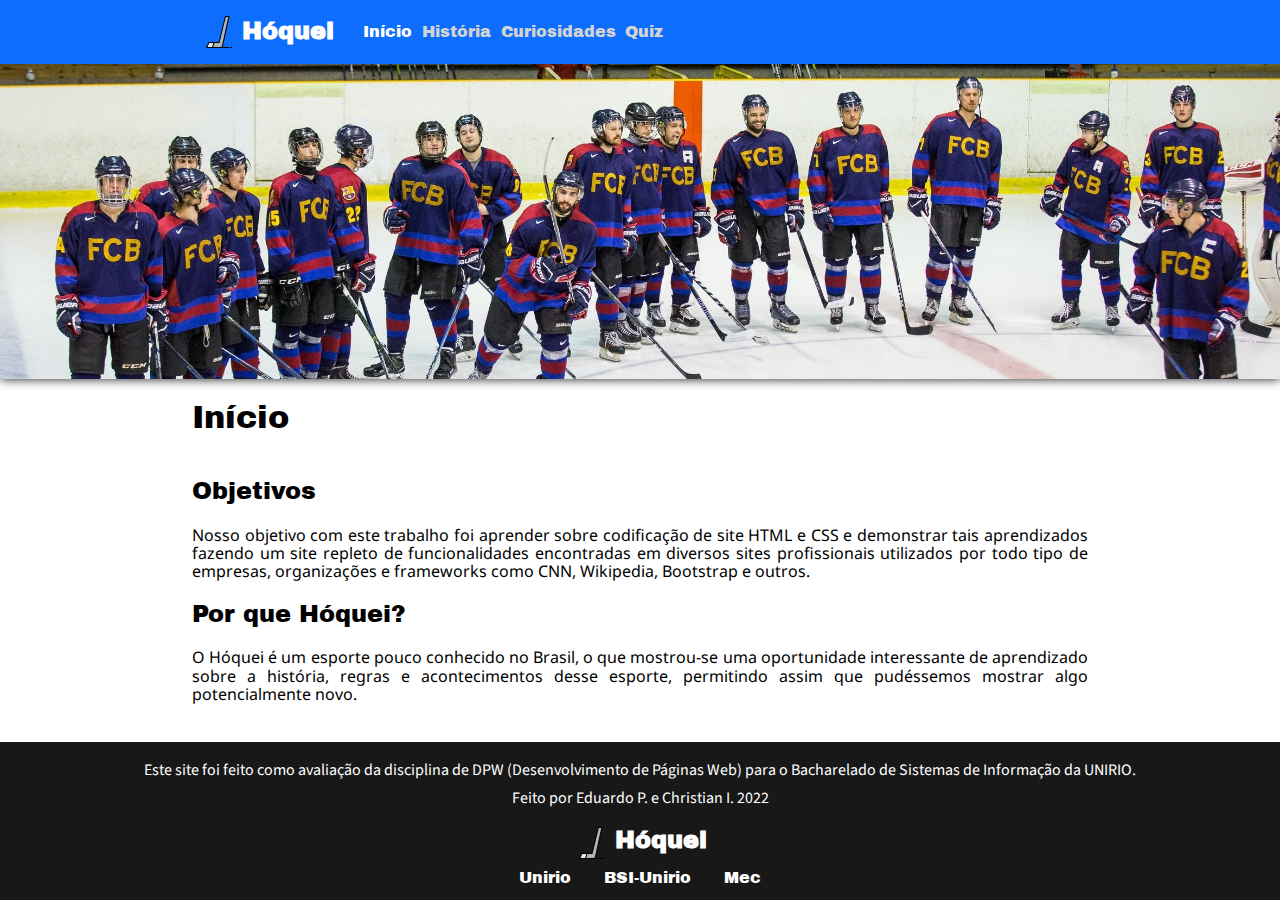
<file: index.html>
<!DOCTYPE html>
<html lang="pt">
  <head>
    <meta charset="UTF-8">
    <meta name="viewport" content="width=device-width, initial-scale=1">
    <link rel="stylesheet" href="./css/index.css">
    <link rel="stylesheet" href="./css/normalize.css">
    <link rel="icon" href="./assets/hockey.svg">
    <title>Hóquei - Início</title>
  </head>
  <body>
    <script src="./script/navbar.js" id="navScript"></script>
    <img src="./assets/index.jpg" class="wideImage" alt="jogadores de hoquei">
    <main class="mainDiv" style="padding-top: 0;">
      <section>
        <h1 class="headerText">Início</h1>
        <article class="articleText">
          <h2 class="headerText">Objetivos</h2>
          Nosso objetivo com este trabalho foi aprender sobre codificação de site HTML e CSS e demonstrar tais aprendizados fazendo um site repleto de funcionalidades encontradas em diversos sites profissionais utilizados por todo tipo de empresas, organizações e frameworks como CNN, Wikipedia, Bootstrap e outros. 
        </article>
        <article class="articleText">
          <h2 class="headerText">Por que Hóquei?</h2>
          O Hóquei é um esporte pouco conhecido no Brasil, o que mostrou-se uma oportunidade interessante de aprendizado sobre a história, regras e acontecimentos desse esporte, permitindo assim que pudéssemos mostrar algo potencialmente novo.
        </article>
      </section>
    </main>
    <script src="./script/footer.js" id="footerScript"></script>
  </body>
</html>
</file>
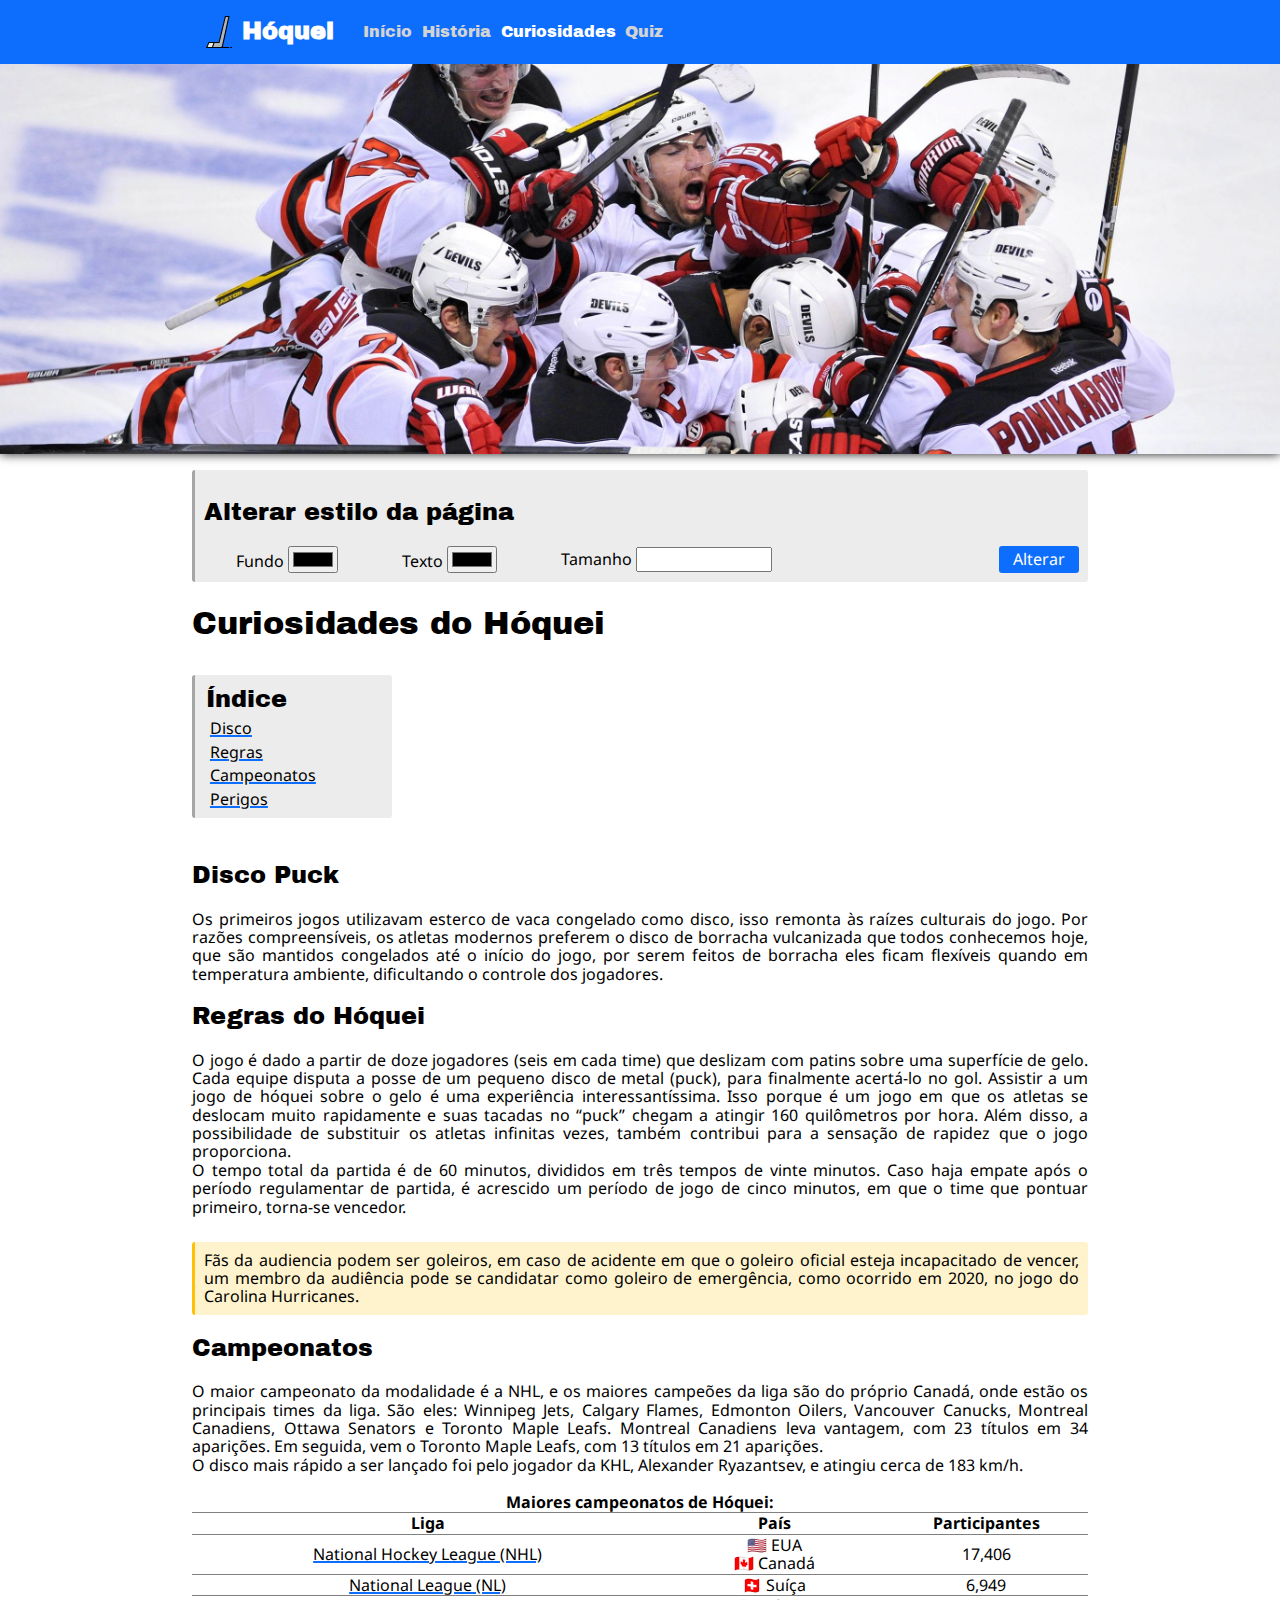
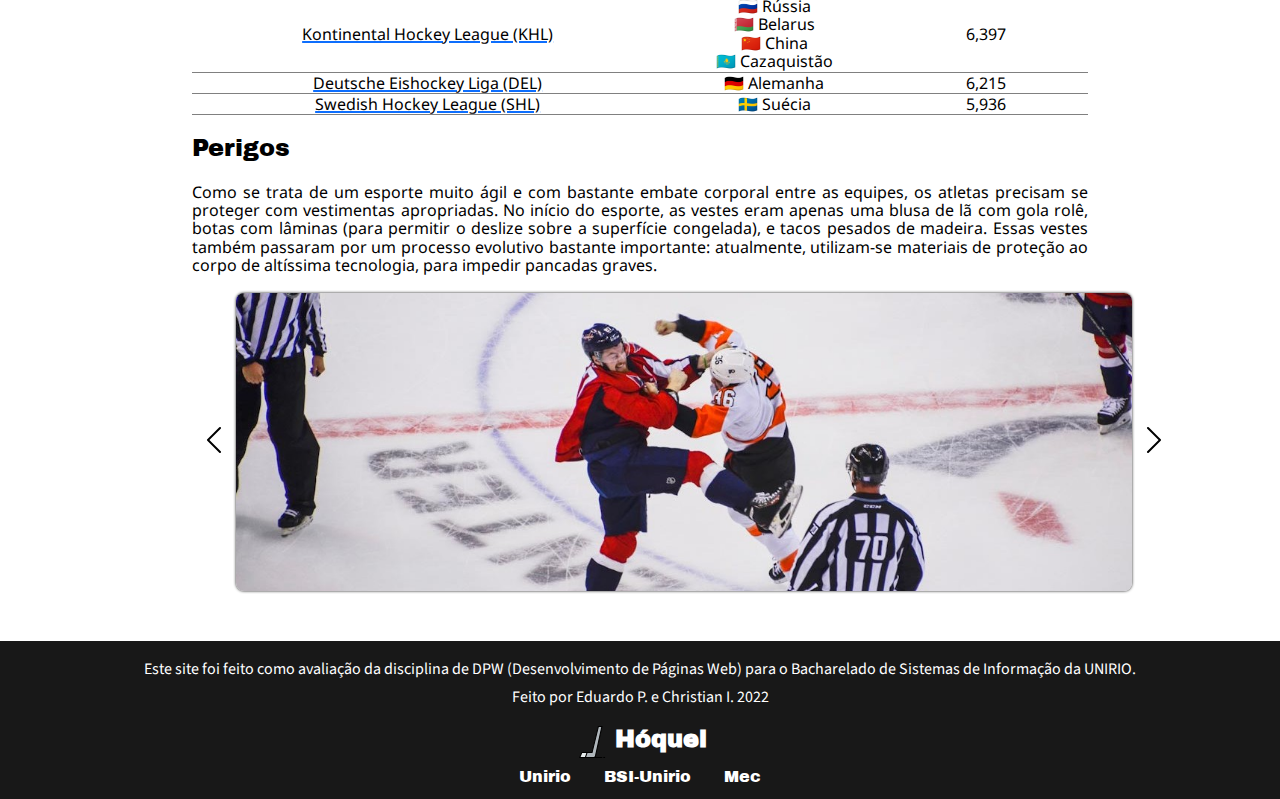
<file: curiosidades.html>
<!DOCTYPE html>
<html lang="pt">
  <head>
    <meta charset="UTF-8">
    <meta name="viewport" content="width=device-width, initial-scale=1">
    <link rel="stylesheet" href="./css/index.css">
    <link rel="stylesheet" href="./css/normalize.css">
    <link rel="icon" href="./assets/hockey.svg">
    <title>Hóquei - Curiosidades</title>
  </head>
  <body>
    <script src="./script/navbar.js" id="navScript"></script>
    <img src="./assets/curio.jpg" class="wideImage" alt="jogadores brigando">
    <main class="mainDiv" style="padding-top: 0;">
      <script src="./script/cores.js"></script>
      <section>
        <h1 class="headerText" id="curio">Curiosidades do Hóquei</h1>
        <aside class="sideNav question start">
          <h2>Índice</h2>
          <div>
            <button class="linkButton" onclick="smoothScroll('disco')">Disco</button>
          </div>
          <div>
            <button class="linkButton" onclick="smoothScroll('regras')">Regras</button>
          </div>
          <div>
            <button class="linkButton" onclick="smoothScroll('campeonatos')">Campeonatos</button>
          </div>
          <div>
            <button class="linkButton" onclick="smoothScroll('perigos')">Perigos</button>
          </div>
        </aside>
        <article class="articleText">
          <h2 class="headerText" id="disco">Disco Puck</h2>
          Os primeiros jogos utilizavam esterco de vaca congelado como disco, isso remonta às raízes culturais do jogo. Por razões compreensíveis, os atletas modernos preferem o disco de borracha vulcanizada que todos conhecemos hoje, que são mantidos congelados até o início do jogo, por serem feitos de borracha eles ficam flexíveis quando em temperatura ambiente, dificultando o controle dos jogadores.
        </article>
        <article class="articleText">
          <h2 class="headerText" id="regras">Regras do Hóquei</h2>
          O jogo é dado a partir de doze jogadores (seis em cada time) que deslizam com patins sobre uma superfície de gelo. Cada equipe disputa a posse de um pequeno disco de metal (puck), para finalmente acertá-lo no gol. Assistir a um jogo de hóquei sobre o gelo é uma experiência interessantíssima. Isso porque é um jogo em que os atletas se deslocam muito rapidamente e suas tacadas no “puck” chegam a atingir 160 quilômetros por hora. Além disso, a possibilidade de substituir os atletas infinitas vezes, também contribui para a sensação de rapidez que o jogo proporciona. <br>
          O tempo total da partida é de 60 minutos, divididos em três tempos de vinte minutos. Caso haja empate após o período regulamentar de partida, é acrescido um período de jogo de cinco minutos, em que o time que pontuar primeiro, torna-se vencedor.
          <div class="question enough" style="margin-top: 1.6rem; margin-bottom: 0%;">
              Fãs da audiencia podem ser goleiros, em caso de acidente em que o goleiro oficial esteja incapacitado de vencer, um membro da audiência pode se candidatar como goleiro de emergência, como ocorrido em 2020, no jogo do Carolina Hurricanes.
          </div>
        </article>

        <article class="articleText">
          <h2 class="headerText" id="campeonatos">Campeonatos</h2>
          O maior campeonato da modalidade é a NHL, e os maiores campeões da liga são do próprio Canadá, onde estão os principais times da liga. São eles: Winnipeg Jets, Calgary Flames, Edmonton Oilers, Vancouver Canucks, Montreal Canadiens, Ottawa Senators e Toronto Maple Leafs. Montreal Canadiens leva vantagem, com 23 títulos em 34 aparições. Em seguida, vem o Toronto Maple Leafs, com 13 títulos em 21 aparições.<br>
          O disco mais rápido a ser lançado foi pelo jogador da KHL, Alexander Ryazantsev, e atingiu cerca de 183 km/h.
        </article>
        <div>
          <table class="table">
            <tr>
              <th colspan="3">Maiores campeonatos de Hóquei:</th>
            </tr>
            <tr>
              <th>Liga</th>
              <th>País</th>
              <th>Participantes</th>
            </tr>
            <tr>
              <td><a href="https://www.nhl.com/" target="second" class="linkButton">National Hockey League (NHL)</a></td>
              <td>🇺🇸 EUA<br>🇨🇦 Canadá</td>
              <td>17,406</td>
            </tr>
            <tr>
              <td><a href="https://www.sihf.ch/de/national-league/" target="second" class="linkButton">National League (NL)</a></td>
              <td>🇨🇭 Suíça</td>
              <td>6,949</td>
            </tr>
            <tr>
              <td><a href="https://en.khl.ru/" target="second" class="linkButton">Kontinental Hockey League (KHL)</a></td>
              <td>🇷🇺 Rússia<br>🇧🇾 Belarus<br>🇨🇳 China<br>🇰🇿 Cazaquistão</td>
              <td>6,397</td>
            </tr>
            <tr>
              <td><a href="https://www.eishockey.net/de/" target="second" class="linkButton">Deutsche Eishockey Liga (DEL)</a></td>
              <td>🇩🇪 Alemanha</td>
              <td>6,215</td>
            </tr>
            <tr>
              <td><a href="https://www.shl.se/shl-in-english" target="second" class="linkButton">Swedish Hockey League (SHL)</a></td>
              <td>🇸🇪 Suécia</td>
              <td>5,936</td>
            </tr>
          </table>
        </div>
        <article class="articleText">
          <h2 class="headerText" id="perigos">Perigos</h2>
          Como se trata de um esporte muito ágil e com bastante embate corporal entre as equipes, os atletas precisam se proteger com vestimentas apropriadas. No início do esporte, as vestes eram apenas uma blusa de lã com gola rolê, botas com lâminas (para permitir o deslize sobre a superfície congelada), e tacos pesados de madeira. Essas vestes também passaram por um processo evolutivo bastante importante: atualmente, utilizam-se materiais de proteção ao corpo de altíssima tecnologia, para impedir pancadas graves.
        </article>
        <script src="./script/carrousel.js"></script>
      </section>
    </main>
    <script src="./script/scroll.js"></script>
    <script src="./script/footer.js" id="footerScript"></script>
  </body>
</html>
</file>
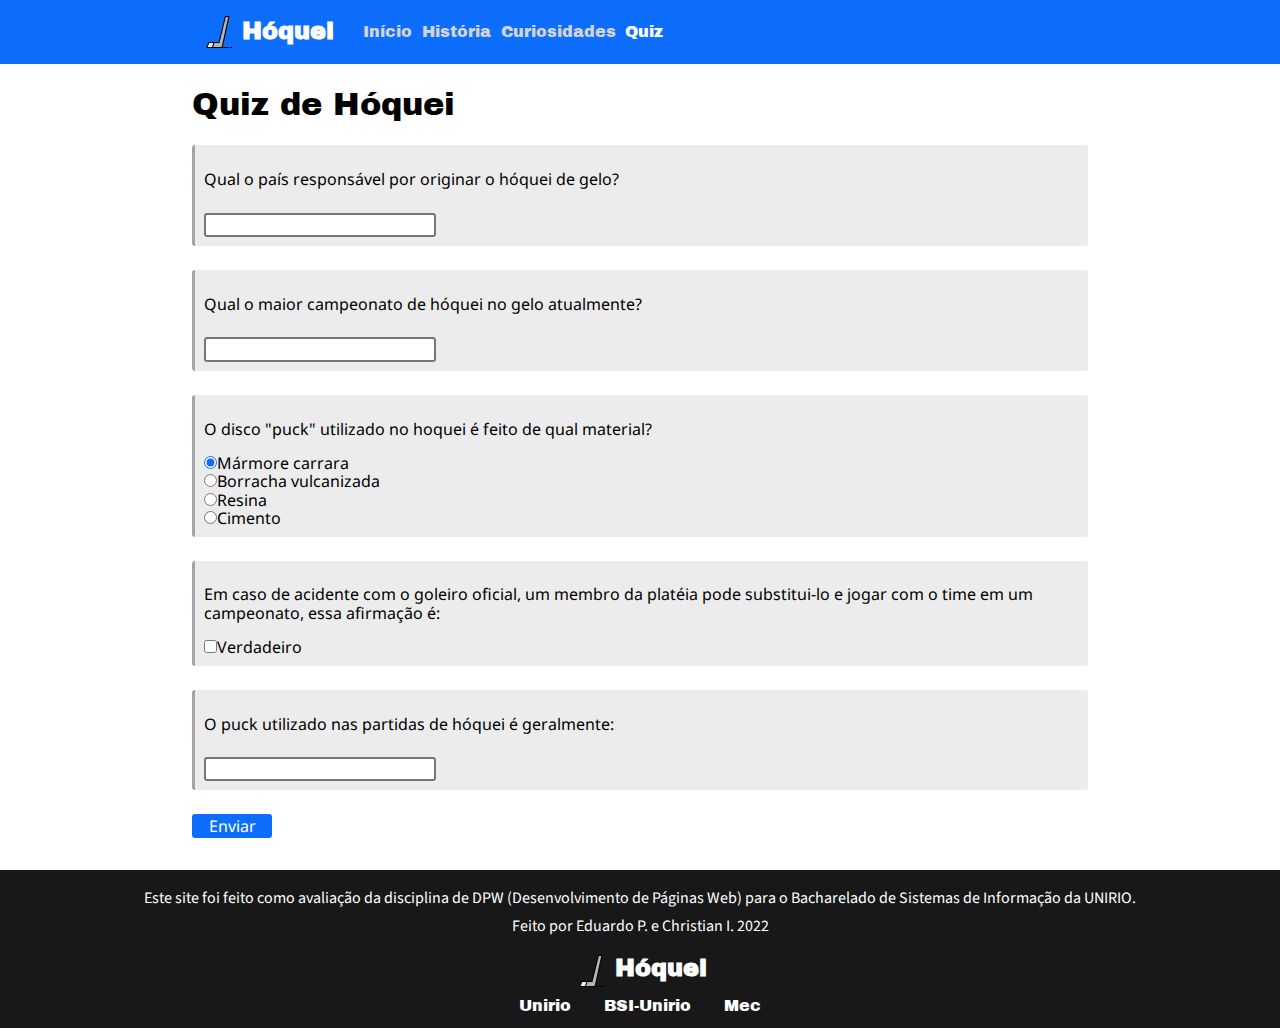
<file: quiz.html>
<!DOCTYPE html>
<html lang="pt">
  <head>
    <meta charset="UTF-8">
    <meta name="viewport" content="width=device-width, initial-scale=1">
    <link rel="stylesheet" href="./css/index.css">
    <link rel="stylesheet" href="./css/normalize.css">
    <link rel="icon" href="./assets/hockey.svg">
    <title>Hóquei - Quiz</title>
  </head>
  <body>
    <script src="./script/navbar.js" id="navScript"></script>
    <main class="mainDiv">
      <section>
        <h1 class="headerText">Quiz de Hóquei</h1>
        <script src="./script/quiz.js"></script>
      </section>
    </main>
    <script src="./script/footer.js" id="footerScript"></script>
  </body>
</html>
</file>
<file: css/index.css>
@import url(https://fonts.googleapis.com/css?family=Noto+Sans);
@import url(https://fonts.googleapis.com/css?family=Source+Sans+Pro);
@import url(https://fonts.googleapis.com/css?family=Archivo+Black);

:root {
    --blue: #0d6efd;
    --darkerBlue: #1057c2;
    --lighterBlue: #a3c8ff;
    --navHover: #ffffff;
    --navGrey: #d3d3d3;
    --footerHover: #a5a5a5;
    --footerGrey: #181818;

    --noAnswer: rgba(161, 161, 161, 0.2);
    --wrongAnswer: #dc3545;
    --wrongAnswerBackground: rgba(220, 53, 69, 0.2);
    --rightAnswer: #198754;
    --rightAnswerBackground: rgba(25, 135, 84, 0.2);
    --enough: #ffc107;
    --enoughAnswerBackground: rgba(255, 193, 7,0.2);

}

/* ----Navbar----------------------------------------- */

header {
    position: fixed;
    top: 0;
    width: 100%;
}

.navbar {
    display: flex;
    flex-wrap: wrap;
    font-family: "Archivo Black";
    background-color: var(--blue);
    padding: 1rem;
    margin: 0 0 1% 0;
}

.navbar a:link, a:visited, a:active {
    text-decoration: none;
}

.navbar a:hover {
    cursor: pointer;
    text-decoration: solid;
    color: var(--navHover);
    transition: color 0.3s;
}

.navbar h2 {
    padding: 0;
}

.navText {
    color: var(--navGrey);
    margin: auto 0.3rem;
}

.navHeader {
    color: white;
    margin: auto 2% auto 0;
}

.navLinks {
    display: flex;
    flex-wrap: nowrap;
}

#navLogo {
    margin-left: 15%;
}

/* ----Button----------------------------------------- */

.button {
    background-color: var(--blue);
    color: white;
    border: 0;
    border-radius: 3px;
    min-width: 5rem;
    min-height: 1.5rem;
    cursor: pointer;
}

.button:hover {
    cursor: pointer;
    text-decoration: solid;
    background-color: var(--darkerBlue);
    transition: background-color 0.3s;
}

/* ----Quiz------------------------------------------- */

input[type=text] {
    border-style: solid;
    border-radius: 3px;
    margin-top: 0.5rem;
    width: 14rem;
}

input[type=text]:focus {
    border-color: var(--blue);
    outline: none;
    box-shadow: 0 0 6px var(--blue);
}

input[type=radio]:checked {
    accent-color: var(--blue);
}

input[type=radio]:checked {
    accent-color: var(--blue);
}

input[type=checkbox]:checked {
    accent-color: var(--blue);
}

.quiz h2 {
    font-family: "Archivo Black";
}

.question {
    margin: 0 0 1.5rem 0;
    padding: 1%;
    border-radius: 3px;
    border-left-style: solid;
}

.resultDiv {
    margin: 1.0rem 0 1.0rem 0;
    padding: 0.2%;
    border-radius: 3px;
    text-align: center;
    border-left-style: solid;
}

.start {
    border-color: var(--footerHover);
    background-color: var(--noAnswer);
}

.right {
    border-color: var(--rightAnswer);
    background-color: var(--rightAnswerBackground);
}

.wrong {
    border-color: var(--wrongAnswer);
    background-color: var(--wrongAnswerBackground);
}

.enough {
    border-color: var(--enough);
    background-color: var(--enoughAnswerBackground);
}

/* ----Footer----------------------------------------- */

.footer {
    display: block;
    text-align: center;
    font-family: "Archivo Black";
    background-color: var(--footerGrey);
    padding: 1%;
    margin-top: auto;
}

.footerText {
    color: white;
    margin: auto 1.35%;
}

.footerText p{
    font-family: "Source Sans Pro";
    margin: 0.5% 1% 0.8% 1%;
}

.footerIcon {
    display: flex;
    justify-content: center;
    color: white;
    margin: auto;
    padding-top: 0.8%;
}

.footer a:link, a:visited, a:active {
    text-decoration: none;
}

.footer a:hover {
    cursor: pointer;
    text-decoration: solid;
    color: var(--footerHover);
    transition: color 0.3s;
}

.footer h2 {
    padding: 0;
    margin: 0;
}

/* ----Side Nav--------------------------------------- */

.sideNav {
    display: flex;
    flex-direction: column;
    width: 20%;
    border-radius: 3px;
    margin-top: 2rem;
    font-family: "Archivo Black";
}

.sideNav a {
    color: black;
    margin: 0.2rem;
}

.sideNav h2 {
    margin: 1% 1%;
    font-weight: lighter;

}

/* ----Carrousel-------------------------------------- */

.carrouselBox {
    display: flex;
    width: fit-content;
    margin: 2% auto;
}

.carrouselBox img {
    border-radius: 8px;
    box-shadow: 0 0 3px var(--footerGrey);
    width: 100%;
}

.chevronButton {
    background: rgba(0, 0, 0, 0%);
    border: none;
    position: relative;
}

.chevronButton:hover {
    color: var(--blue);
    border: none;
    transition: color 0.2s;
}

/* ----General---------------------------------------- */

body {
    min-height: 100vh;
    display: flex;
    flex-direction: column;
}

.mainDiv {
    display: block;
    padding-top: 4.1rem;
    margin: 0 15% 2rem;
    font-family: "Noto Sans";
}

.headerText {
    font-family: "Archivo Black";
    font-weight: lighter;
}

.articleText {
    display: flex;
    flex-wrap: wrap; 
    text-align: justify;
}

*::selection {
    background-color: var(--lighterBlue);
}

.icon {
    width: 2rem;
    height: 2rem;
    margin: auto 0.4rem auto 0.2rem;
}

.wideImage {
    margin-top: 4rem;
    box-shadow: 0 0 10px var(--footerGrey);
}

.bodyImage {
    border-radius: 8px;
    margin: 2.5% 0 2.5% 25%;
    width: 50%;
    box-shadow: 0 0 3px var(--footerGrey);
}

.onPage {
    color: var(--navHover);
}

.linkButton {
    font-family: "Noto Sans";
    border: none;
    background-color: rgba(0, 0, 0, 0);
    color: black;
    
    margin-top: 0.2rem;

    text-decoration: underline;
    text-decoration-color: var(--blue);
    text-decoration-thickness: 2px;
}

.linkButton:link, .linkButton:visited, .linkButton:active {
    text-decoration-color: var(--blue);
    text-decoration-thickness: 2px;
}

.linkButton:hover {
    cursor: pointer;
    background-color: var(--blue);
    transition: background-color 0.3s;
}

.table {
    margin-top: 2%;
    border-collapse: collapse;
    border-radius: 4px;
    text-align: center;
    width: 100%;
}

.table tr {
    border-bottom-style: solid;
    border-width: 1px;
}

/* ----Phone----------------------------------------- */

@media (max-width:800px) {
    .bodyImage {
        margin-left: 0;
        width: 100%;
    }
    .sideNav {
        width: 30%;
    }
}

@media (max-width:565px) {
    #navLogo {
        margin-left: 0;
    }
}

@media (max-width:483px) {
    .mainDiv {
        margin: 0 5% 1.5rem;
    }
    .navbar {
        justify-content: center;
        margin: 0%;
    }
    .navLinks {
        width: 100%;
        margin-top: 3%;
        justify-content: center;
        flex-wrap: wrap;
    }
    .navText {
        flex-direction: column;
    }
    .mainDiv {
        padding-top: 5.5rem;
    }
    .wideImage {
        margin-top: 5.7rem;
    }
    .sideNav {
        width: 97%;
    }
    .bodyImage {
        margin-left: 0;
        width: 100%;
    }

}
</file>
